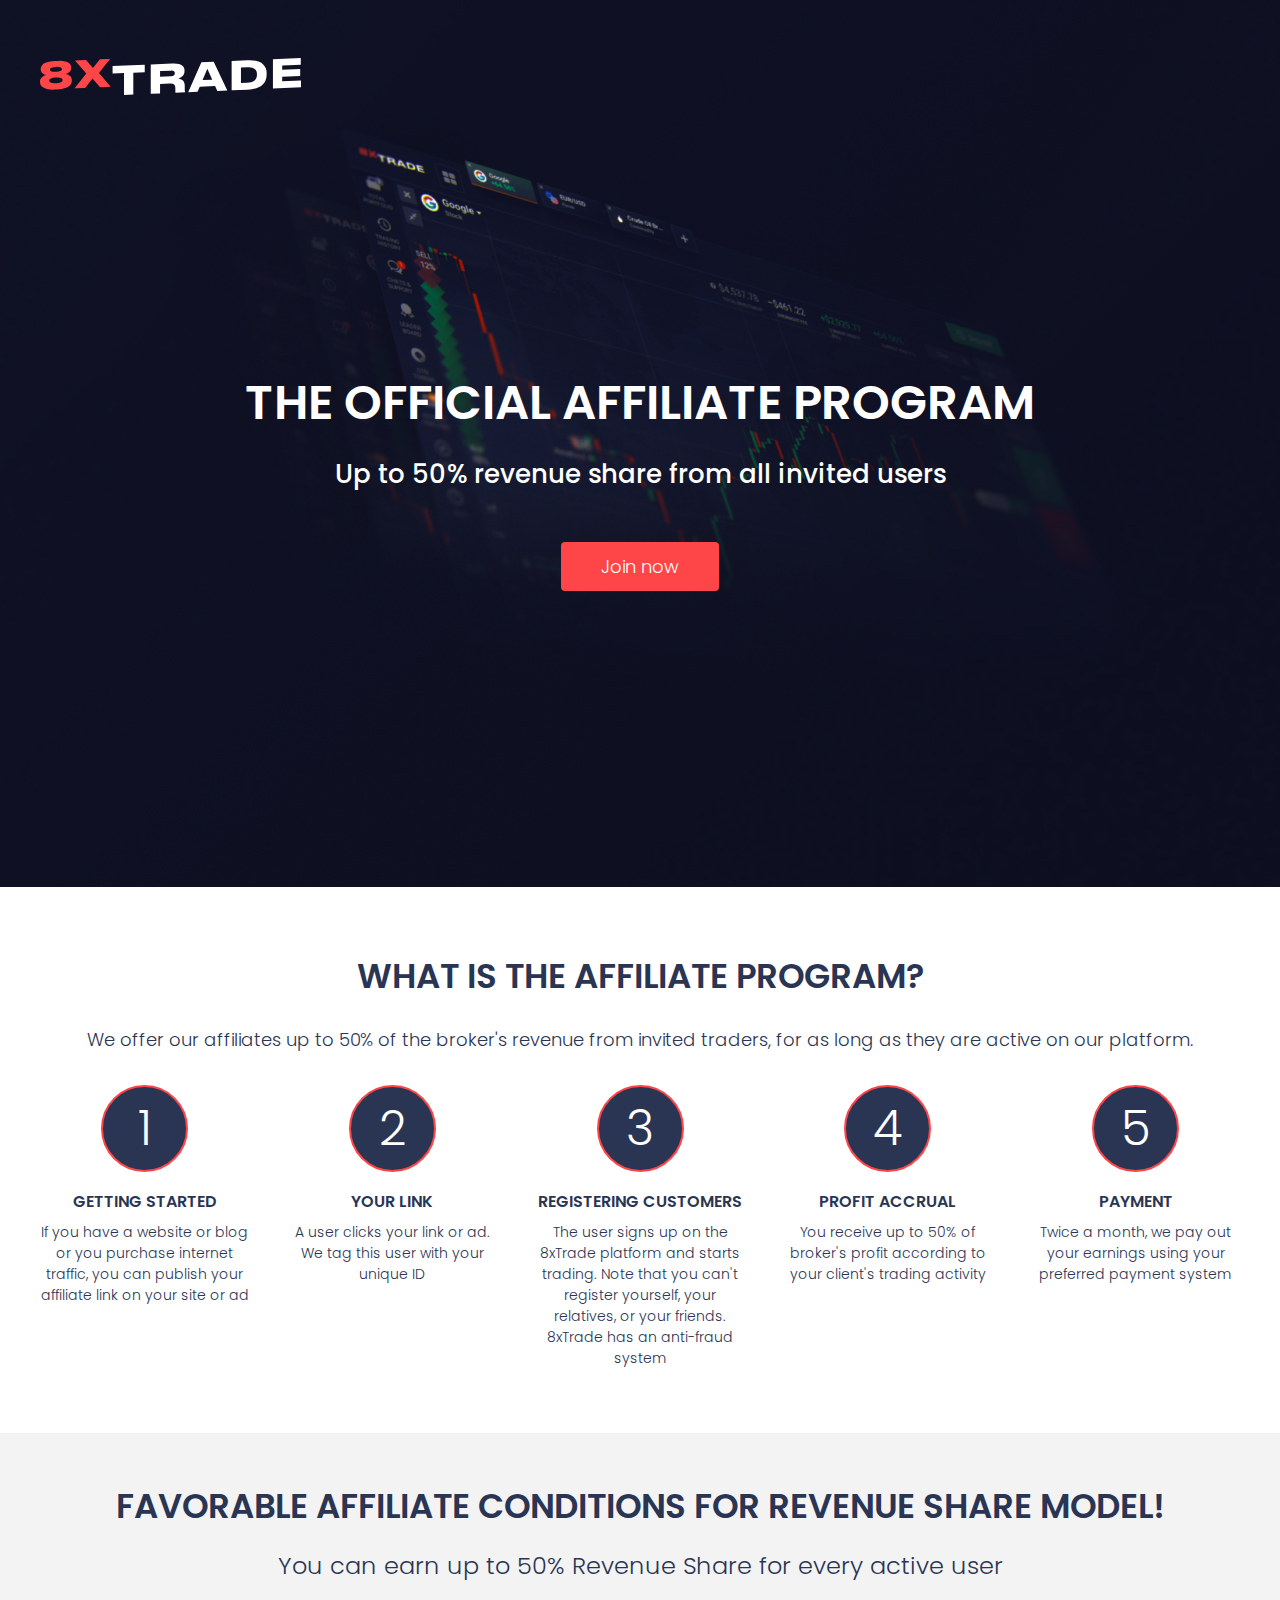
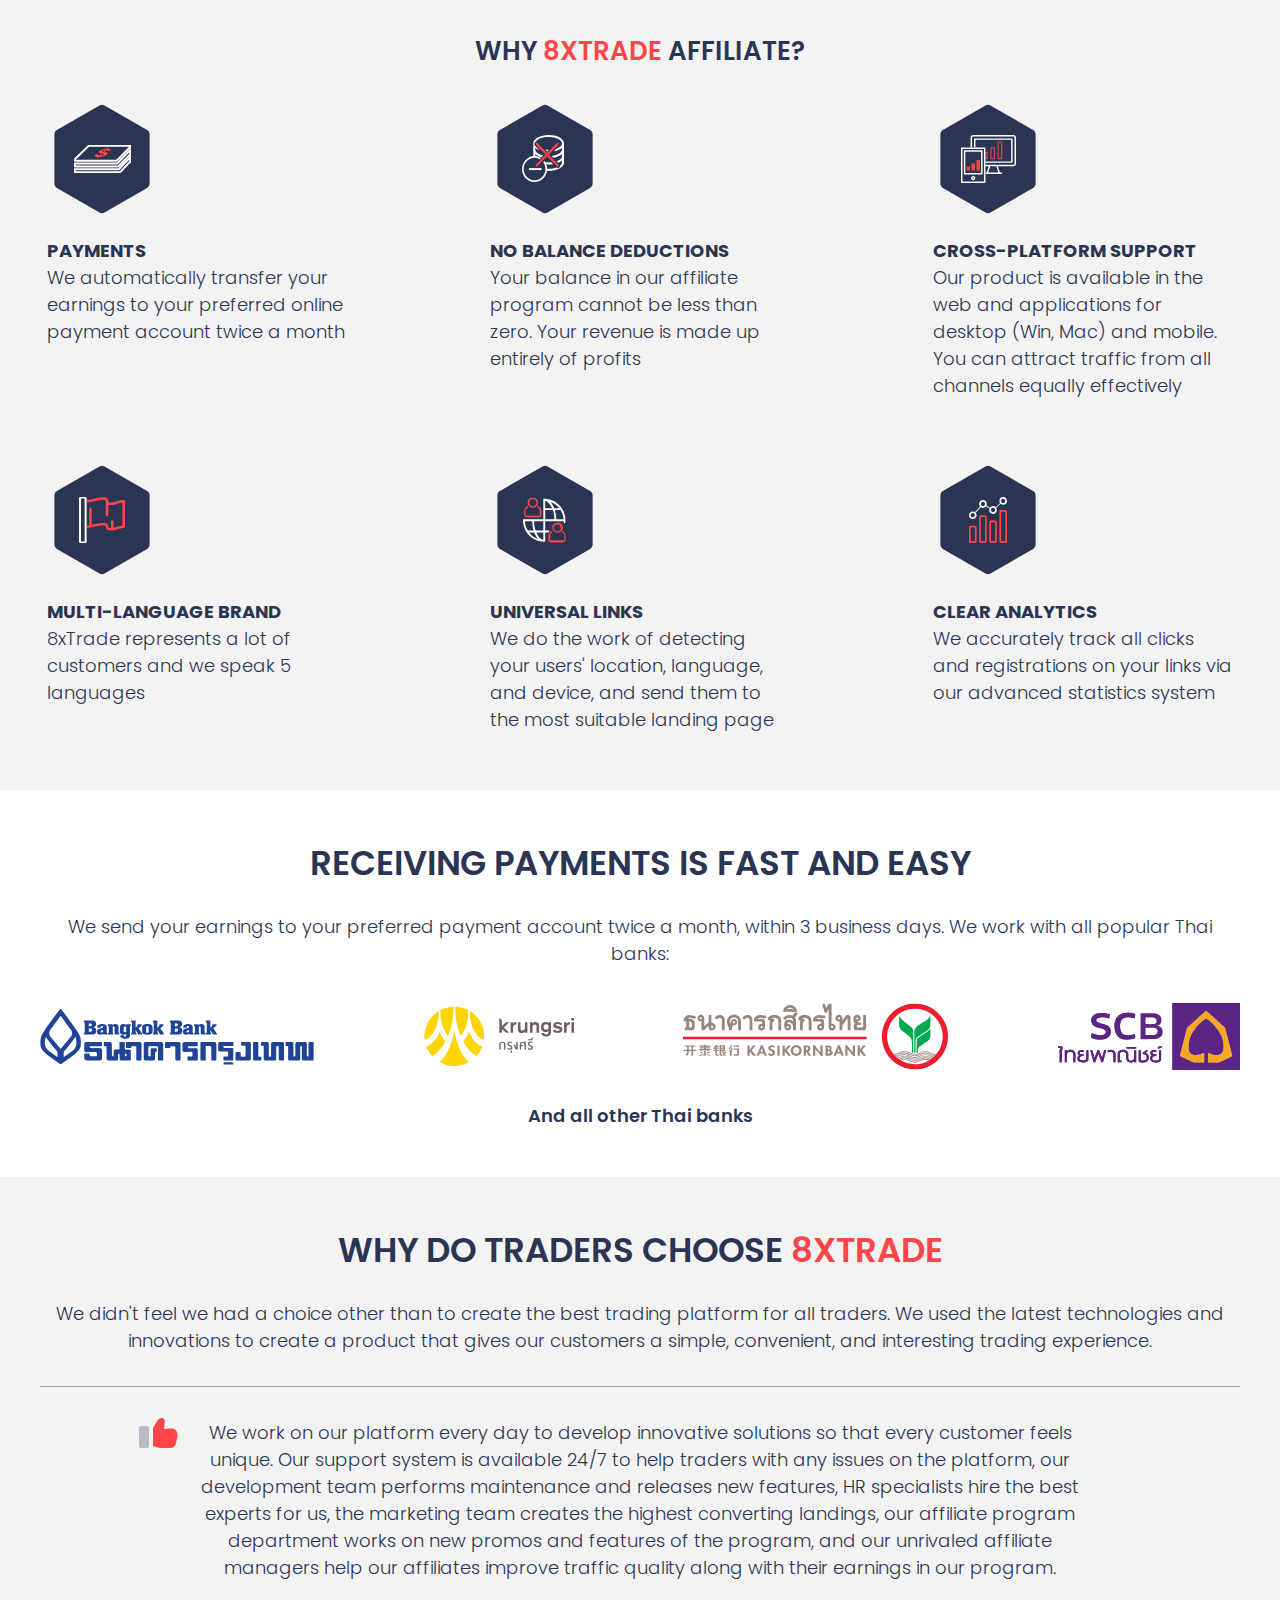
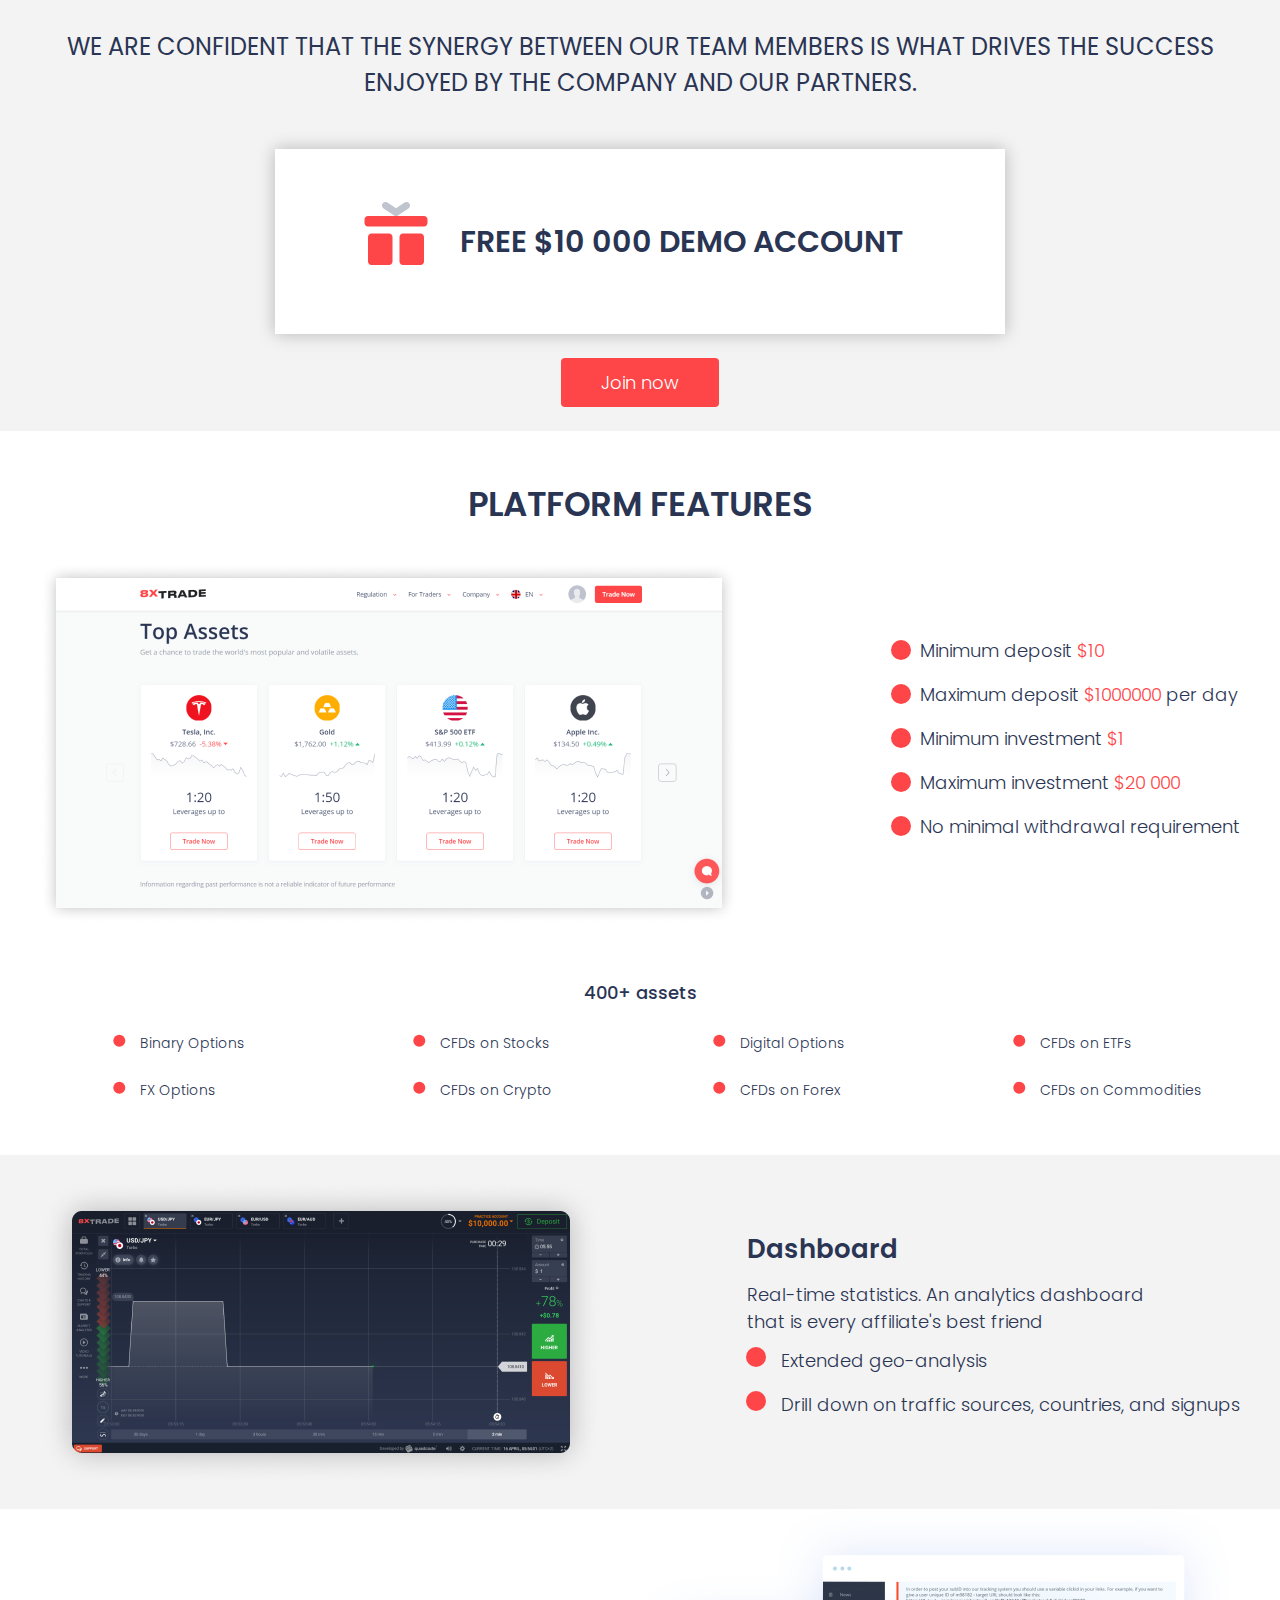
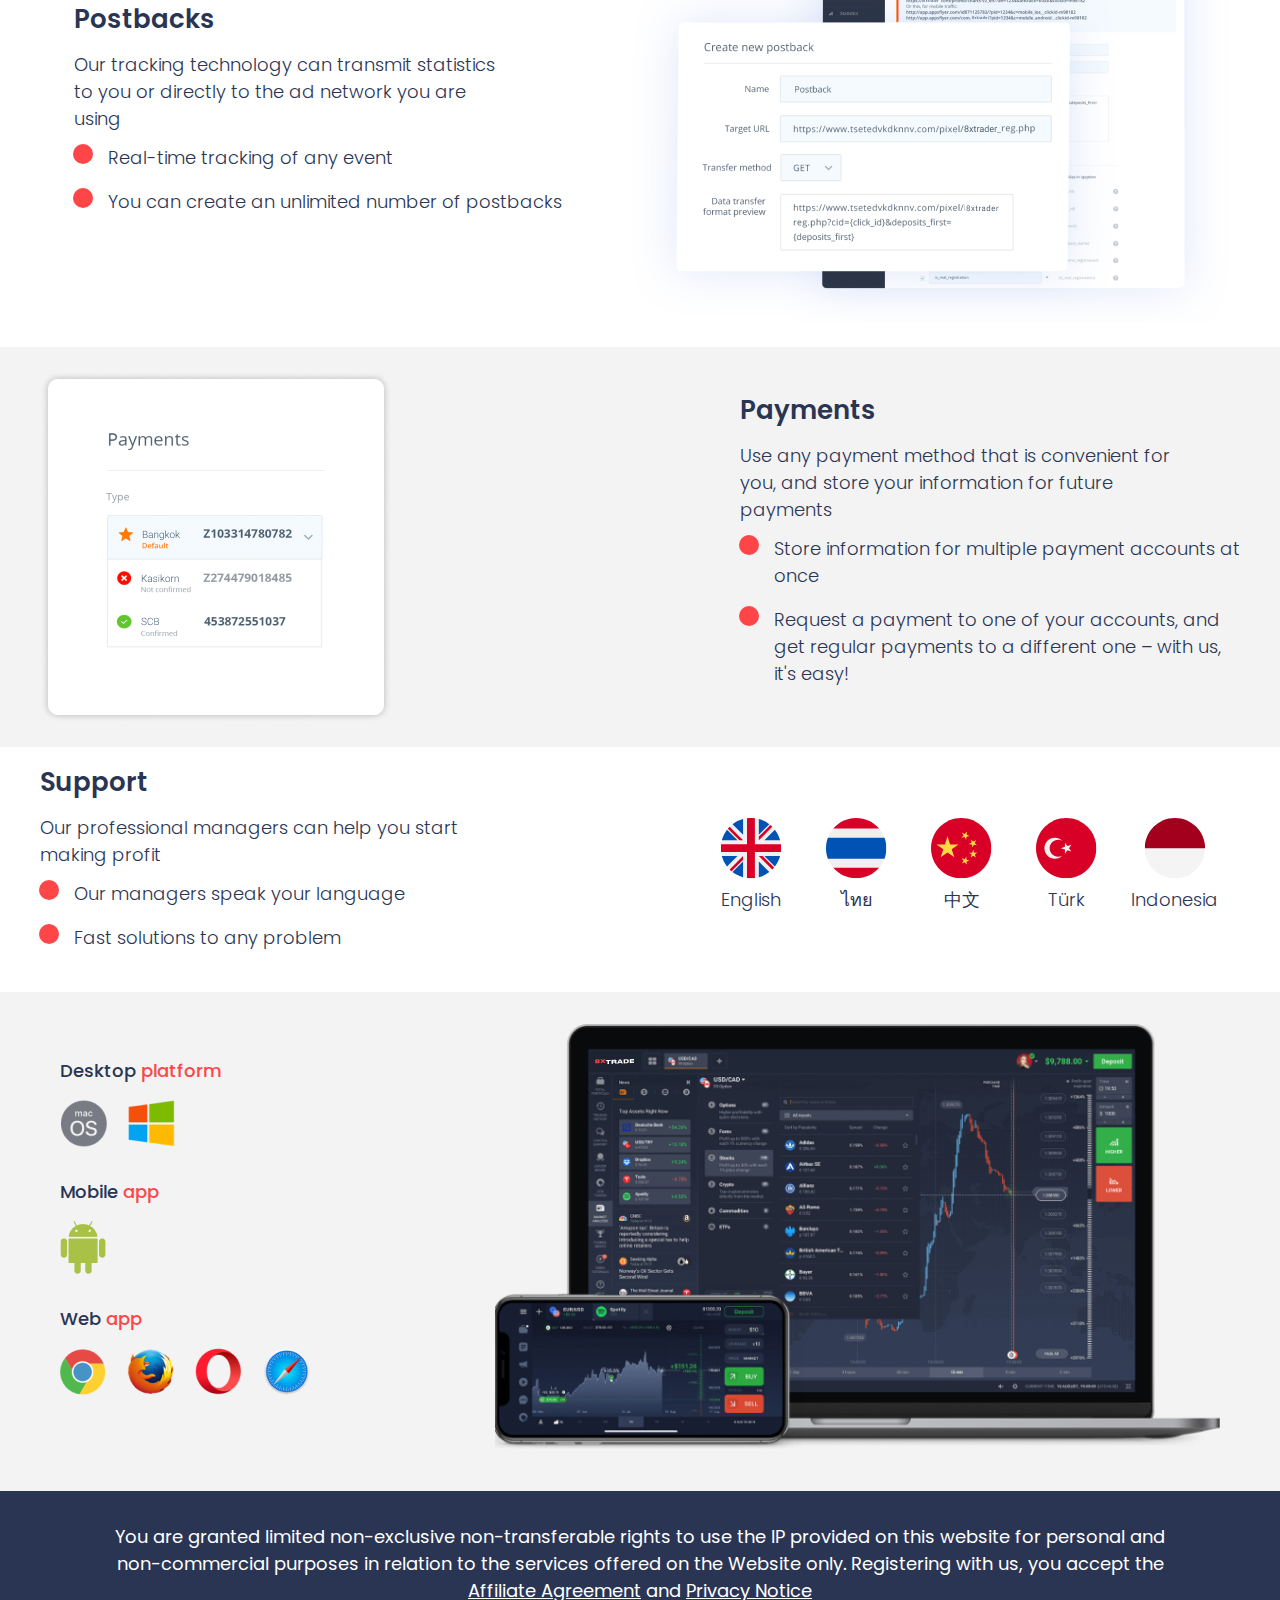
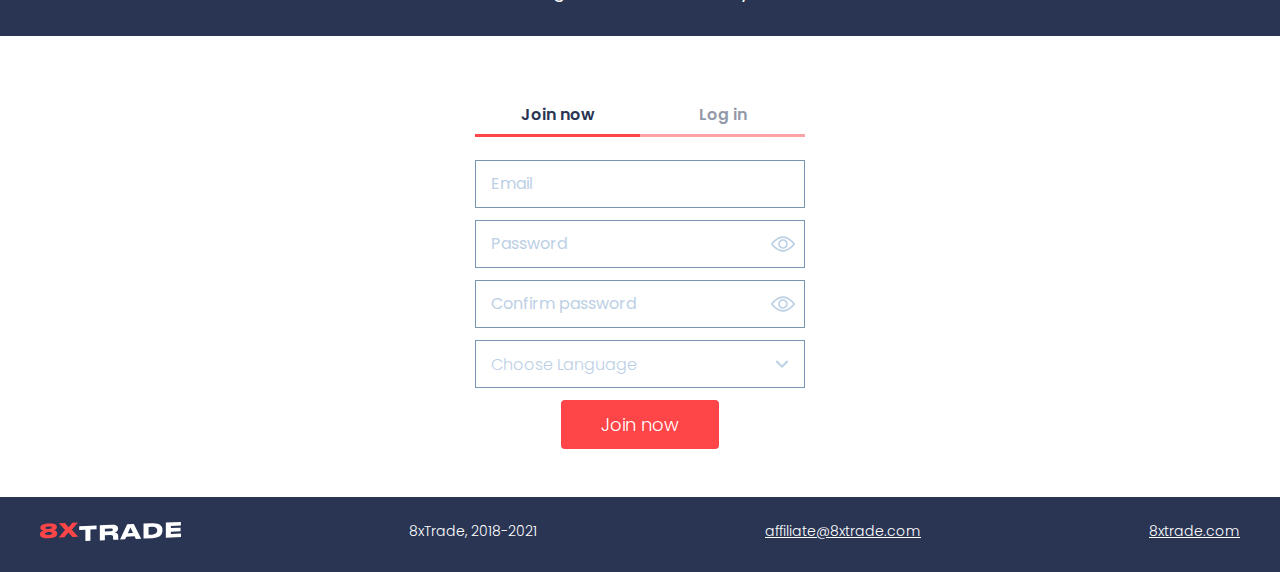
<file: index.html>
<!DOCTYPE html>
<html lang="en">
<head>
  <meta charset="UTF-8">
  <meta name="viewport" content="width=device-width, initial-scale=1.0">
  <meta http-equiv="X-UA-Compatible" content="ie=edge">
  <title>8xTrade affiliate program</title>
  <link rel="icon" href="/favicon.ico" type="image/x-icon">
  <link rel="preconnect" href="https://fonts.gstatic.com">
  <link href="https://fonts.googleapis.com/css2?family=Poppins:wght@400;500;600&display=swap" rel="stylesheet">
  <link rel="stylesheet" href="css/reset.css">
  <link rel="stylesheet" href="css/style.css">
  <link rel="stylesheet" href="css/media.css">
</head>
<body>

  <header class="header">
    <div class="container">
      <div class="header__top">
        <a href="" class="logo">
          <img src="images/logo.svg" alt="" class="logo__img">
        </a>
        <!--<a class="user-nav__link" href="">Sign In</a>-->
      </div>
      <div class="header__content">
        <h1 class="header__title">THE OFFICIAL AFFILIATE PROGRAM</h1>
        <p class="header__subtitle">
          Up to 50% revenue share from all invited users
        </p>
        <div class="button header__button">
          <a href="#form" class="join__button">Join now</a>
        </div>
      </div>
    </div>
  </header>

  <section class="what__is">
     
    <div class="container">
      <h2 class="what__is-title">WHAT IS THE AFFILIATE PROGRAM?</h2>
        <p class="what__is-sub">
          We offer our affiliates up to 50% of the broker's revenue from invited traders, for as long as they are active on our platform.
        </p>
      <div class="steps">
        <div class="step">
          <div class="circle">
            <p class="circle__number">1</p>
          </div>
            <h6 class="step__title">GETTING STARTED</h6>
            <p class="step__text">
              If you have a website or blog or you purchase internet traffic, you can publish your affiliate link on your site or ad
            </p>
        </div>
        <div class="step">
          <div class="circle">
            <p class="circle__number">2</p>
          </div>
            <h6 class="step__title">YOUR LINK</h6>
            <p class="step__text">
              A user clicks your link or ad. We tag this user with your unique ID
            </p>
        </div>
        <div class="step">
          <div class="circle">
            <p class="circle__number">3</p>
          </div>
            <h6 class="step__title">REGISTERING CUSTOMERS</h6>
            <p class="step__text">
              The user signs up on the 8xTrade platform and starts trading. Note that you can't register yourself, your relatives, or your friends. 8xTrade has an anti-fraud system
            </p>
        </div>
        <div class="step">
          <div class="circle">
            <p class="circle__number">4</p>
          </div>
            <h6 class="step__title">PROFIT ACCRUAL</h6>
            <p class="step__text">
              You receive up to 50% of broker's profit according to your client's trading activity
            </p>
        </div>
        <div class="step">
          <div class="circle">
            <p class="circle__number">5</p>
          </div>
            <h6 class="step__title">PAYMENT</h6>
            <p class="step__text">
              Twice a month, we pay out your earnings using your preferred payment system
            </p>
        </div>
      </div>
    </div>
  </section>

  <section class="about__revenue">
    <div class="container">
      <h2 class="about__title">FAVORABLE AFFILIATE CONDITIONS FOR REVENUE SHARE MODEL!</h2>
      <p class="about__text">
        You can earn up to 50% Revenue Share for every active user
      </p>
      <h4 class="about__subtitle">WHY <span class="colortext">8XTRADE</span> AFFILIATE?</h4>
      <div class="about__inner">
        <div class="item">
          <img src="images/item-1.svg" alt="" class="item__img">
          <h6 class="item__title">PAYMENTS</h6>
          <p class="item__text">
            We automatically transfer your earnings to your preferred online payment account twice a month
          </p>
        </div>
        <div class="item">
          <img src="images/item-2.svg" alt="" class="item__img">
          <h6 class="item__title">NO BALANCE DEDUCTIONS</h6>
          <p class="item__text">
            Your balance in our affiliate program cannot be less than zero. Your revenue is made up entirely of profits
          </p>
        </div>
        <div class="item">
          <img src="images/item-3.svg" alt="" class="item__img">
          <h6 class="item__title">CROSS-PLATFORM SUPPORT</h6>
          <p class="item__text">
            Our product is available in the web and applications for desktop (Win, Mac) and mobile. You can attract traffic from all channels equally effectively
          </p>
        </div>
        <div class="item">
          <img src="images/item-4.svg" alt="" class="item__img">
          <h6 class="item__title">MULTI-LANGUAGE BRAND</h6>
          <p class="item__text">
            8xTrade represents a lot of customers and we speak  5 languages
          </p>
        </div>
        <div class="item">
          <img src="images/item-5.svg" alt="" class="item__img">
          <h6 class="item__title">UNIVERSAL LINKS</h6>
          <p class="item__text">
            We do the work of detecting your users' location, language, and device, and send them to the most suitable landing page
          </p>
        </div>
        <div class="item">
          <img src="images/item-6.svg" alt="" class="item__img">
          <h6 class="item__title">CLEAR ANALYTICS</h6>
          <p class="item__text">
            We accurately track all clicks and registrations on your links via our advanced statistics system
          </p>
        </div>
      </div>
    </div>
  </section>

  <section class="banks">
    <div class="container">
      <h2 class="banks__title">RECEIVING PAYMENTS IS FAST AND EASY</h2>
      <p class="banks__text">We send your earnings to your preferred payment account twice a month, within 3 business days. We work with all popular Thai banks:</p>
      <div class="banks__inner">
        <img src="images/bangkok.svg" alt="" class="bank__img">
        <img src="images/cimb.svg" alt="" class="bank__img">
        <img src="images/kasikorn.svg" alt="" class="bank__img">
        <img src="images/scb.svg" alt="" class="bank__img">
      </div>
      <p class="bottom__text">And all other Thai banks</p>
    </div>
  </section>

  <section class="why__us">
    <div class="container">
      <h2 class="why_us-title">WHY DO TRADERS CHOOSE <span class="colortext">8XTRADE</span></h2>
      <p class="why__us-text">We didn't feel we had a choice other than to create the best trading platform for all traders. We used the latest technologies and innovations to create a product that gives our customers a simple, convenient, and interesting trading experience.
      </p>
      <div class="text__block">
        <p class="text__block-text">
          We work on our platform every day to develop innovative solutions so that every customer feels unique. Our support system is available 24/7 to help traders with any issues on the platform, our development team performs maintenance and releases new features, HR specialists hire the best experts for us, the marketing team creates the highest converting landings, our affiliate program department works on new promos and features of the program, and our unrivaled affiliate managers help our affiliates improve traffic quality along with their earnings in our program.
        </p>
      </div>
      <p class="why__us-bottomtext">
        WE ARE CONFIDENT THAT THE SYNERGY BETWEEN OUR TEAM MEMBERS IS WHAT DRIVES THE SUCCESS ENJOYED BY THE COMPANY AND OUR PARTNERS.
      </p>
      <div class="demo__block">
        <p class="demo__text">
          FREE $10 000 DEMO ACCOUNT
        </p>
      </div>
      <div class="button">
        <a href="#form" class="join__button">Join now</a>
      </div>
    </div>
  </section>

  <section class="platform__features">
    <h2 class="platform__features-title">PLATFORM FEATURES </h2>
    <div class="container">
      <div class="platform__content">
        <div class="platform__image">
          <img src="images/platform-img.png" alt="" class="platform__img">
        </div>
        <div class="platform__text">
          <ul class="platform-list">
            <li class="platform-item">Minimum deposit <span class="colortext">$10</span></li>
            <li class="platform-item">Maximum deposit <span class="colortext">$1000000</span> per day</li>
            <li class="platform-item">Minimum investment <span class="colortext">$1</span></li>
            <li class="platform-item">Maximum investment <span class="colortext">$20 000</span></li>
            <li class="platform-item">No minimal withdrawal requirement</li>
          </ul>
        </div>
      </div>
      <div class="assets">
        <p class="assets-title">400+ assets</p>
        <div class="assets-list">
          <ul class="list_items">
            <li class="list-item">Binary Options</li>
            <li class="list-item">CFDs on Stocks</li>
            <li class="list-item">Digital Options</li>
            <li class="list-item">CFDs on ETFs</li>
            <li class="list-item">FX Options</li>
            <li class="list-item">CFDs on Crypto</li>
            <li class="list-item">CFDs on Forex</li>
            <li class="list-item">CFDs on Commodities</li>
          </ul>
        </div>
      </div>
    </div>
  </section>

  <section class="dashboard">
    <div class="container">
      <div class="dashboard__inner">
        <img class="dashboard-img" src="images/dashboard.png" alt="">
        <div class="dashboard__content">
          <h4 class="dashboard__title">Dashboard</h4>
          <p class="dashboard__text">Real-time statistics. An analytics dashboard that is every affiliate's best friend
          </p>
          <ul class="dashboard__list">
            <li class="dashboard__item">Extended geo-analysis</li>
            <li class="dashboard__item">Drill down on traffic sources, countries, and signups</li>
          </ul>
        </div>
      </div>
    </div>
  </section> 

  <section class="postbacks">
    <div class="container">
      <div class="postbacks__inner">
        <div class="postbacks__content">
          <h4 class="postbacks__title">Postbacks</h4>
          <p class="postbacks__text">Our tracking technology can transmit statistics to you or directly to the ad network you are using
          </p>
          <ul class="postbacks__list">
           <li class="postbacks__item">Real-time tracking of any event</li>
           <li class="postbacks__item">You can create an unlimited number of postbacks</li>
          </ul>
        </div>
        <img class="postbacks-img" src="images/postbacks.png" alt="">
      </div>
    </div>
  </section>  

  <section class="payments">
    <div class="container">
      <div class="payments__inner">
        <img class="payments-img" src="images/payments.png" alt="">
        <div class="payments__content">
          <h4 class="payments__title">Payments</h4>
          <p class="payments__text">Use any payment method that is convenient for you, and store your information for future payments
          </p>
          <ul class="payments__list">
            <li class="payments__item">Store information for multiple payment accounts at once</li>
            <li class="payments__item">Request a payment to one of your accounts, and get regular payments to a different one – with us, it's easy!</li>
          </ul>
        </div>
      </div>
    </div>
  </section>

  <section class="support">
    <div class="container">
      <div class="support__inner">
        <div class="support__content">
          <h4 class="support__title">Support</h4>
          <p class="support__text">Our professional managers can help you start making profit
          </p>
          <ul class="support__list">
            <li class="support__item">Our managers speak your language</li>
            <li class="support__item">Fast solutions to any problem</li>
          </ul>
        </div>
        <div class="flags">
          <div class="flag">
            <img src="images/eng.svg" alt="" class="flag-img">
            <p class="flag-text">English</p>
          </div>
          <div class="flag">
            <img src="images/thai.svg" alt="" class="flag-img">
            <p class="flag-text">ไทย</p>
          </div>
          <div class="flag">
            <img src="images/china.svg" alt="" class="flag-img">
            <p class="flag-text">中文</p>
          </div>
          <div class="flag">
            <img src="images/turk.svg" alt="" class="flag-img">
            <p class="flag-text">Türk</p>
          </div>
          <div class="flag indonesia__flag">
            <img src="images/ind.svg" alt="" class="flag-img">
            <p class="flag-text">Indonesia</p>
          </div>
        </div>
      </div>
    </div>
  </section>

  <section class="platforms">
    <div class="container">
      <div class="platforms__inner">
        <div class="platforms__items">
          <div class="platform__item">
            <p class="platform__title">Desktop <span class="colortext">platform</span></p>
            <img src="images/mac.png" alt="" class="platforms__img">
            <img src="images/win.png" alt="" class="platforms__img">
          </div>
          <div class="platform__item">
            <p class="platform__title">Mobile <span class="colortext">app</span></p>
            <!--<img src="images/ios.png" alt="" class="platforms__img"> -->
            <img src="images/and.png" alt="" class="platforms__img">
          </div>
          <div class="platform__item">
            <p class="platform__title">Web <span class="colortext">app</span></p>
            <img src="images/chrome.png" alt="" class="platforms__img">
            <img src="images/moz.png" alt="" class="platforms__img">
            <img src="images/opera.png" alt="" class="platforms__img">
            <img src="images/safari.png" alt="" class="platforms__img">
          </div>
        </div>
        <img src="/../images/webmob-image.png" alt="" class="webmob__img">
      </div>
    </div>
  </section>

  <section class="docs">
    <div class="container">
      <p class="docs__text">You are granted limited non-exclusive non-transferable rights to use the IP provided on this website for personal and non-commercial purposes in relation to the services offered on the Website only. Registering with us, you accept the <a href="agreement.html" class="docs-links">Affiliate Agreement</a> and <a href="privacy.html" class="docs-links">Privacy Notice</a></p>
    </div>
  </section>

  <section id="form" class="form">
    <div class="container">
      <div class="form__tabs">
        <div id="join" class="tabs-btn active">Join now</div><div id="login" class="tabs-btn">Log in</div>

        <div id="join-content" class="form__content">
          <form action="#" class="footer__form">
            <input class="footer__form-input" type="email" placeholder="Email">
            <div class="password-input">
              <input class="footer__form-input" type="password" placeholder="Password">
              <span class="toggle-password"></span>
            </div>
            <div class="password-input">
              <input class="footer__form-input" type="password" placeholder="Confirm password">
              <span class="toggle-password"></span>
            </div>
            <div class="dropdown">
              <div class="select">
                <span>Choose Language</span>
                <img src="images/arrow.svg" alt="">
              </div>
              <input type="hidden" name="gender">
              <ul class="dropdown-menu">
                <li id="English"><img src="images/eng.svg" alt=""> English</li>
                <li id="ไทย"><img src="images/thai.svg" alt=""> ไทย</li>
                <li id="中文"><img src="images/china.svg" alt=""> 中文</li>
                <li id="Indonesia"><img src="images/turk.svg" alt=""> Indonesia</li>
                <li id="Türk"><img src="images/ind.svg" alt=""> Türk</li>
              </ul>
            </div>
            <div class="form__button">
              <a href="mailto:affiliate@8xtrade.com" class="form-button">Join now</a>
            </div>
          </form>
        </div>
        <div id="login-content" class="form__content">
          <form action="#" class="footer__form">
            <input class="footer__form-input" type="email" placeholder="Email">
            <div class="password-input">
              <input class="footer__form-input" type="password" placeholder="Password">
              <span class="toggle-password"></span>
            </div>
            
            <div class="form__button">
              <a href="mailto:affiliate@8xtrade.com" class="form-button">Log in</a>
            </div>

            <a href="#" class="form__forgot open-modal" data-modal="#modal1">Forgot password?</a>
          </form>
        </div>

      </div>        
    </div>
  </section>

  <footer class="footer">
    <div class="container">
      <div class="footer__inner">
        <a href="#" class="logo__footer-img">
          <img src="images/footer-logo.svg" alt="" class="logo__img-footer">
        </a>
        <p class="footer-text">8xTrade, 2018-2021</p>
        <a href="mailto:affiliate@8xtrade.com" class="footer-link">affiliate@8xtrade.com</a>
        <a href="8xtrade.com"  target="_blank" class="footer-link">8xtrade.com</a>
      </div>
    </div>
  </footer>

  <div class='modal' id='modal1'>
    <a class='close-modal' data-modal="#modal1" href="#">x</a>
    <div class='content'>
      <form action="#" class="footer__form">
        <input class="footer__form-input" type="email" placeholder="Email">
        <div class="form__button">
          <a href="mailto:affiliate@8xtrade.com" class="form-button">Restore password</a>
      </form>
    </div>  
  </div>

  <script src="https://ajax.googleapis.com/ajax/libs/jquery/3.4.1/jquery.min.js"></script>
  <script src="js/main.js"></script>
</body>
</html>
</file>
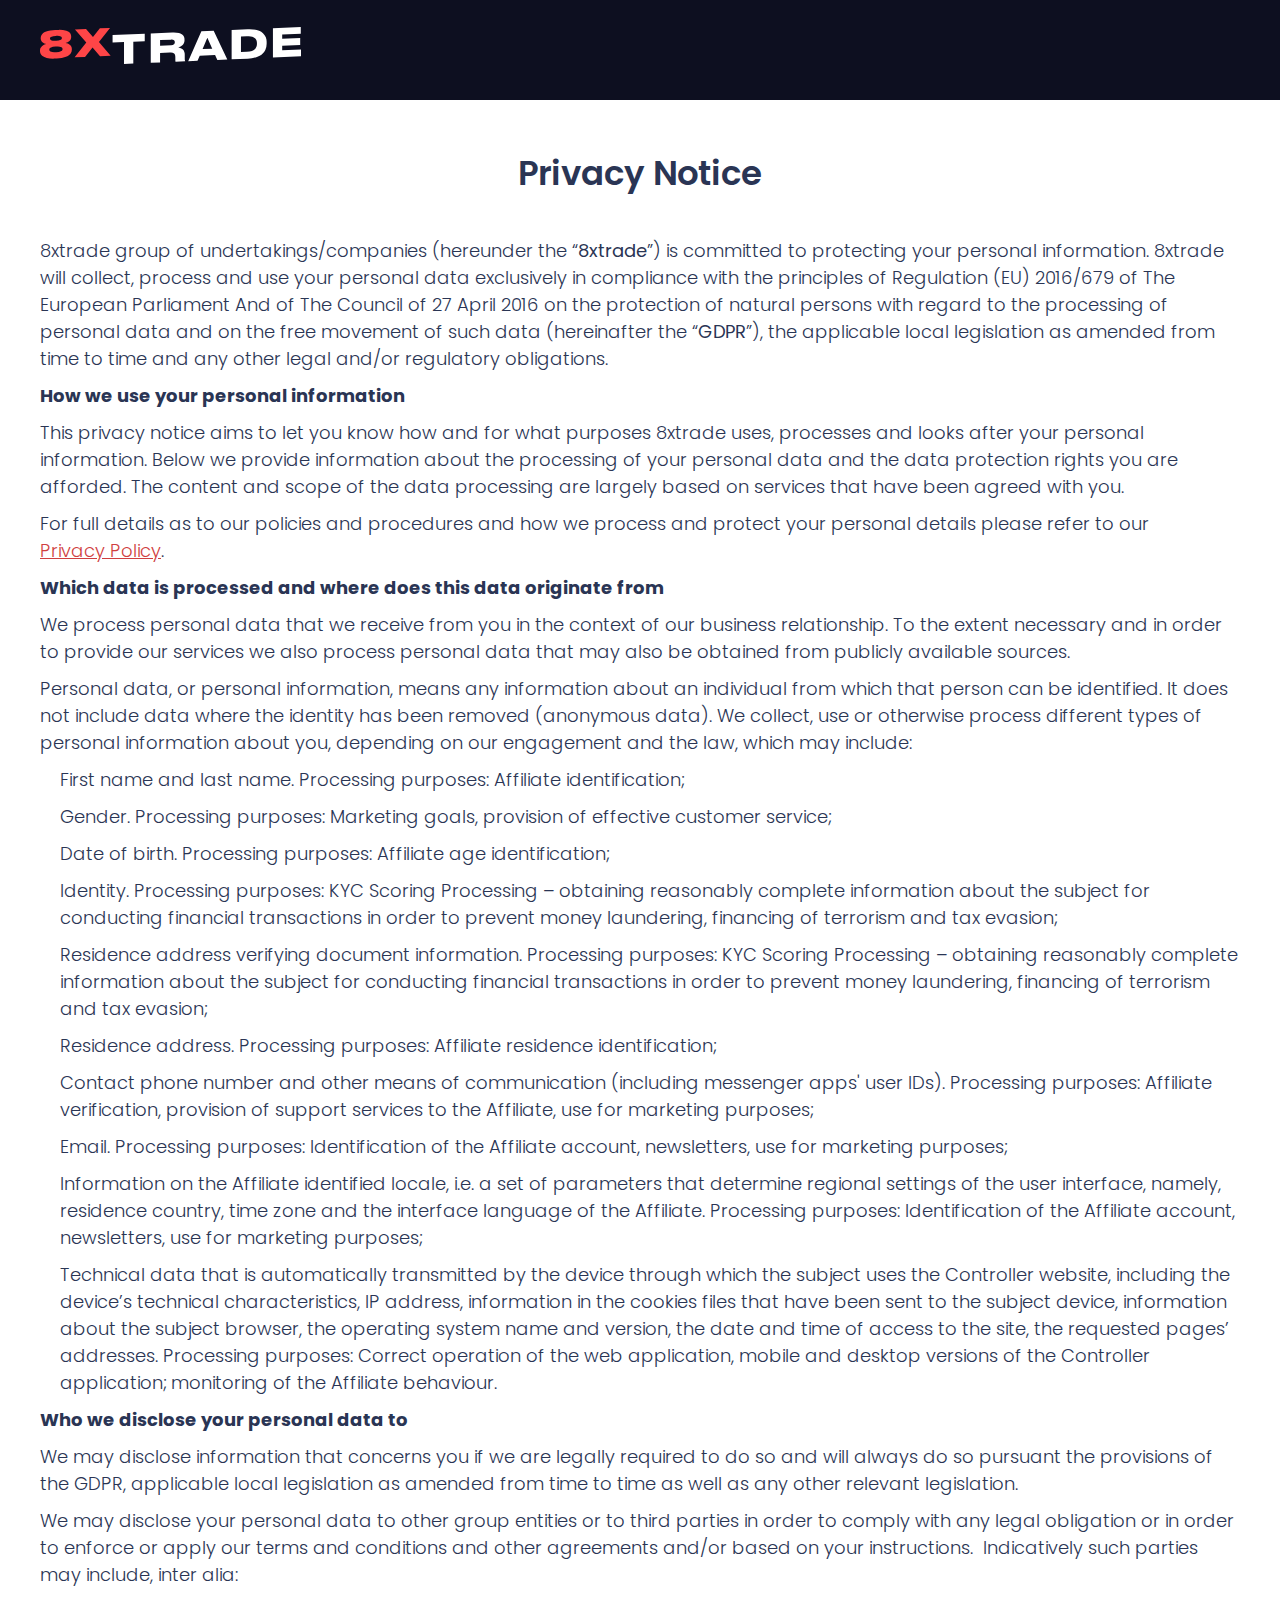
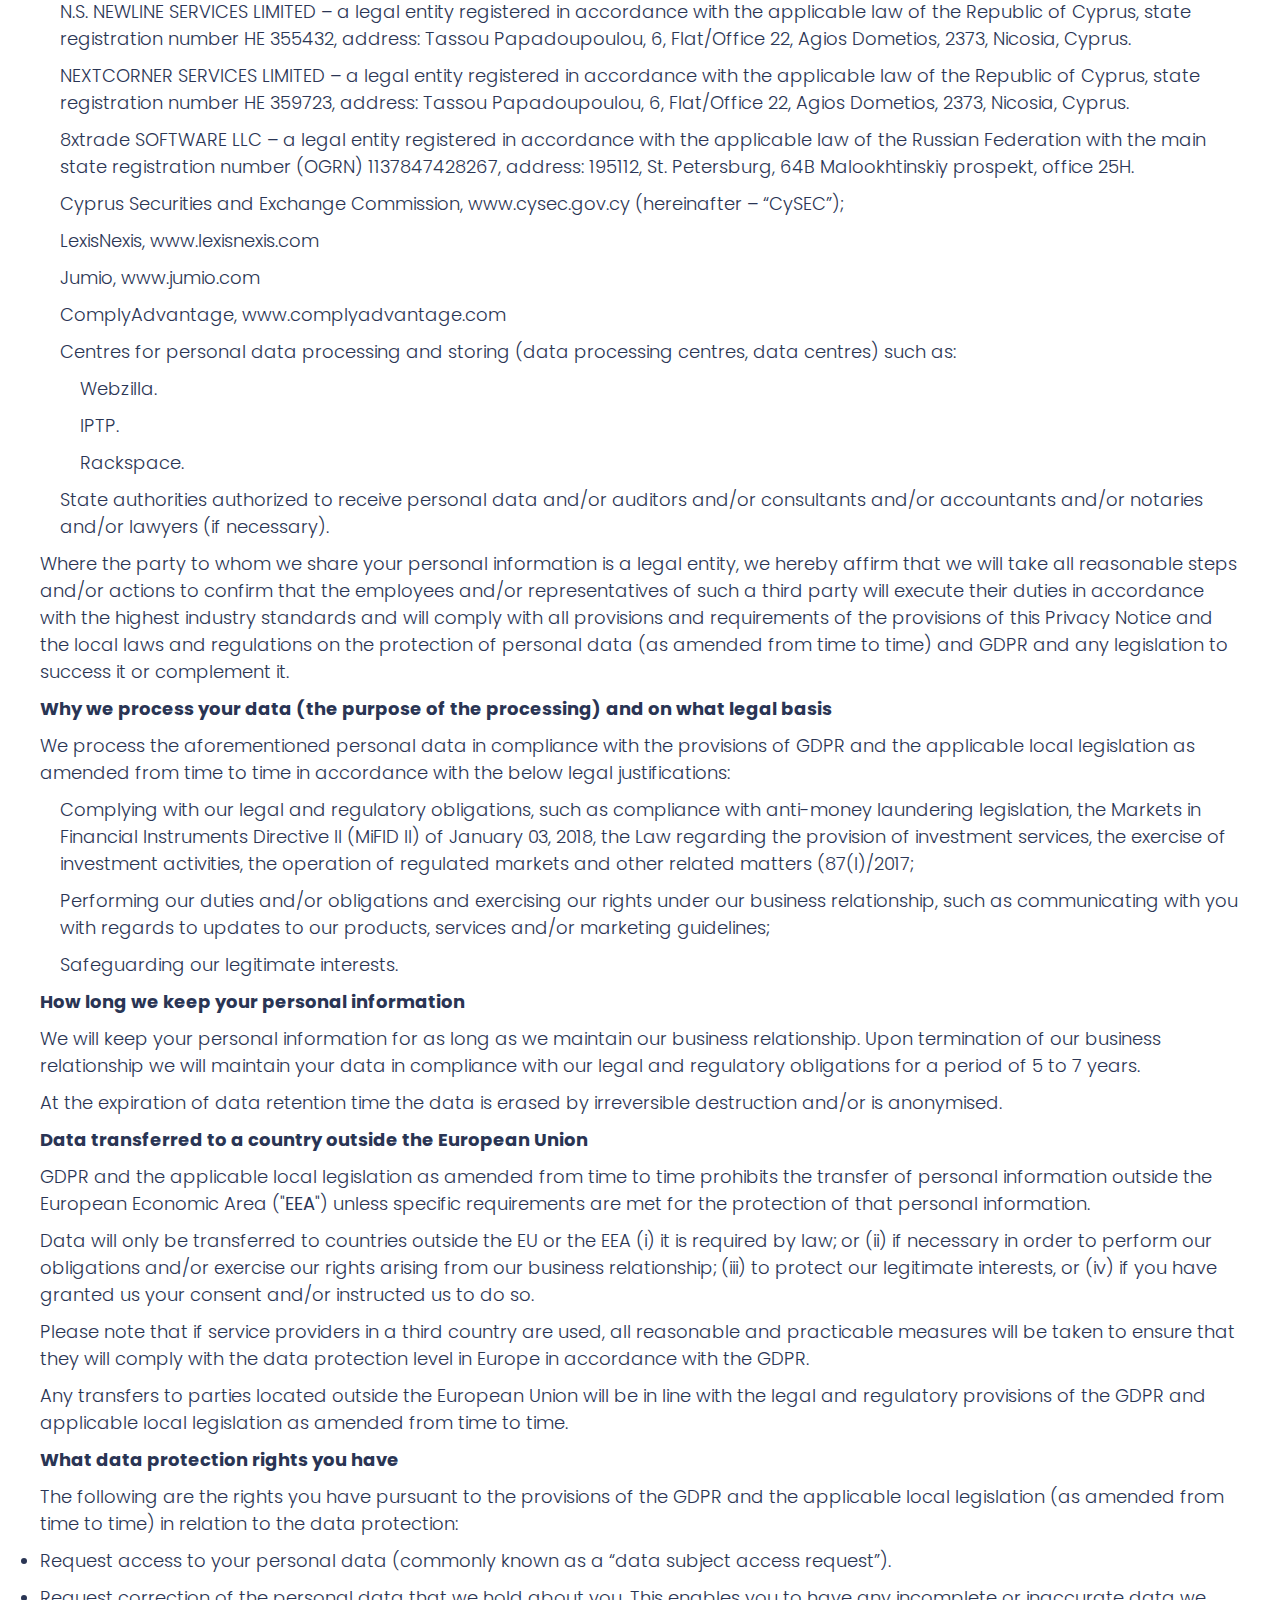
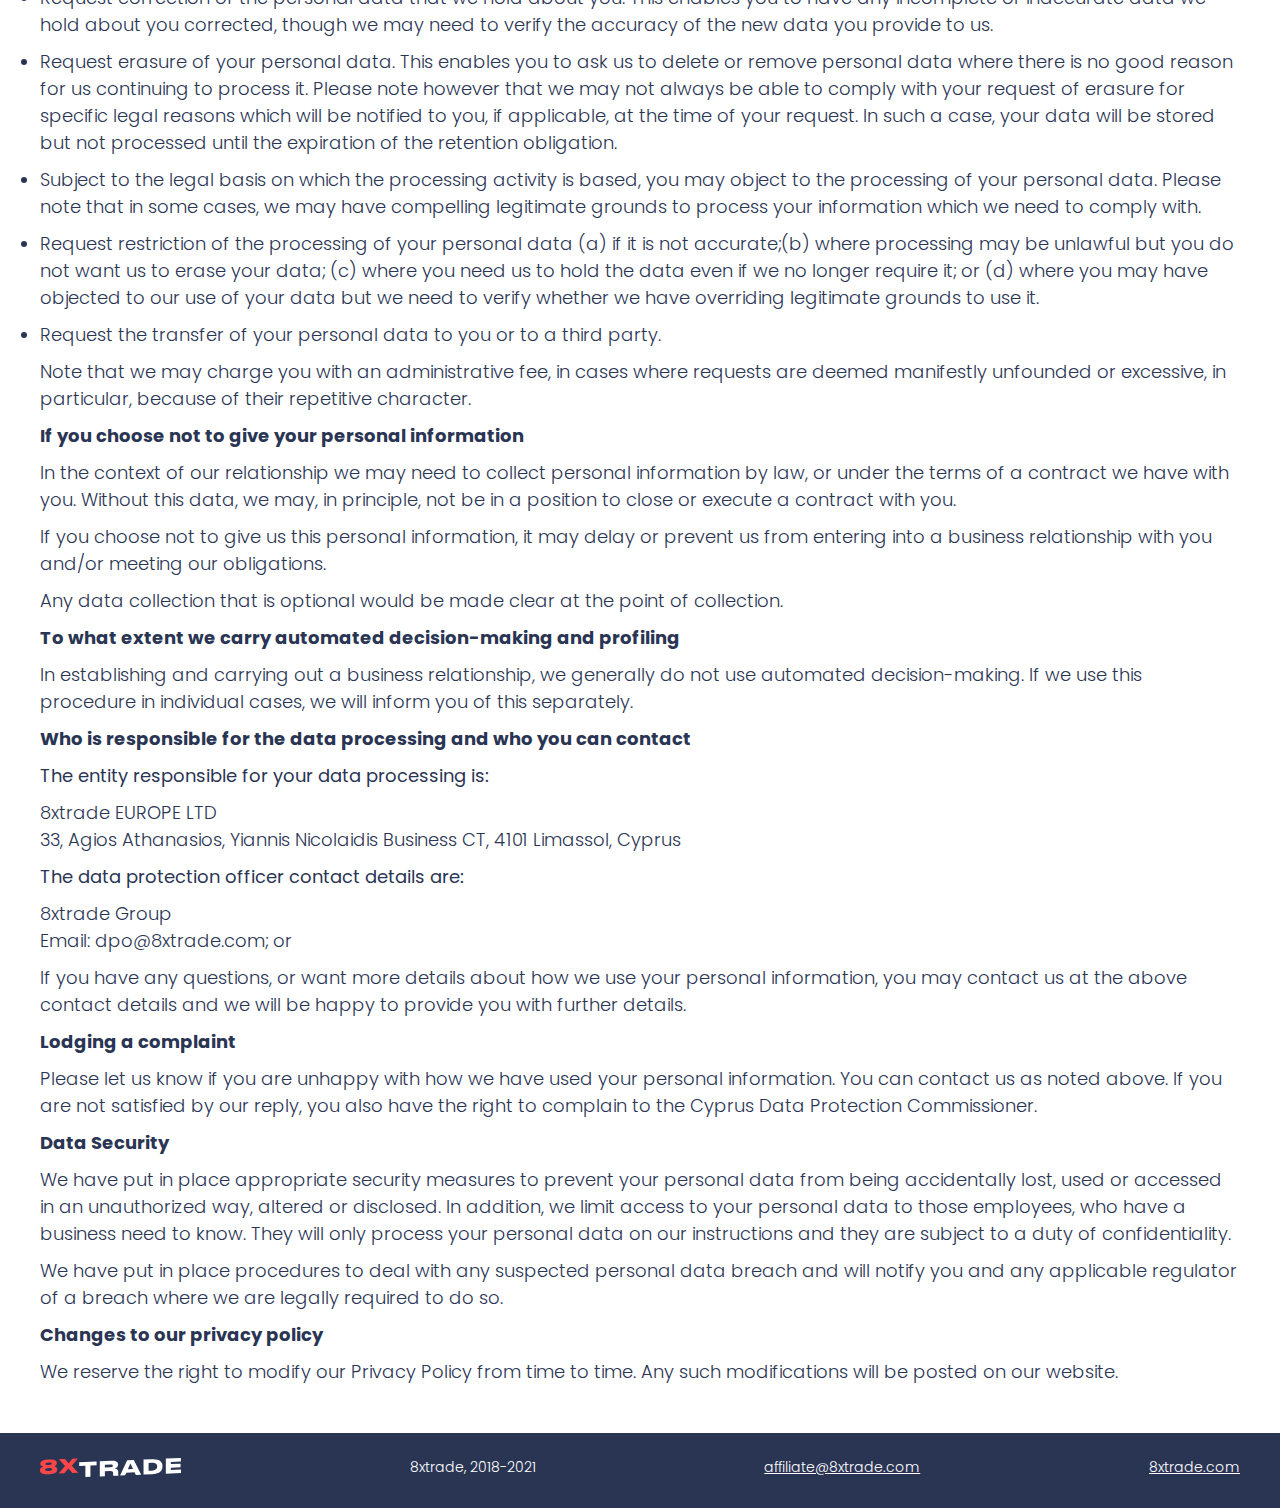
<file: privacy.html>
<!DOCTYPE html>
<html lang="en">
<head>
  <meta charset="UTF-8">
  <meta name="viewport" content="width=device-width, initial-scale=1.0">
  <meta http-equiv="X-UA-Compatible" content="ie=edge">
  <title>Privacy Notice</title>
  <link rel="preconnect" href="https://fonts.gstatic.com">
  <link href="https://fonts.googleapis.com/css2?family=Poppins:wght@400;500;600&display=swap" rel="stylesheet">
  <link rel="stylesheet" href="css/reset.css">
  <link rel="stylesheet" href="css/style.css">
  <link rel="stylesheet" href="css/media.css">
</head>
<body>

    <header class="header__inside">
        <div class="container">
          <div class="header__top-inside">
            <a href="/" class="logo">
              <img src="./images/logo.svg" alt="" class="logo__img">
            </a>
          </div>
        </div>
      </header>

    <setion class="privacy">
        <h2 class="privacy__title">Privacy Notice</h2>
        <div class="container">
            <div class="privacy__wrapper">
                <div class="privacey__text">
                    <p>8xtrade group of undertakings/companies (hereunder the “<strong>8xtrade</strong>”) is committed to protecting your personal information. 8xtrade will collect, process and use your personal data exclusively in compliance with the principles of Regulation (EU) 2016/679 of The European Parliament And of The Council of 27 April 2016 on the protection of natural persons with regard to the processing of personal data and on the free movement of such data (hereinafter the “<strong>GDPR</strong>”), the applicable local legislation as amended from time to time and any other legal and/or regulatory obligations.</p>
                    <h3>How we use your personal information</h3>
                    <p>This privacy notice aims to let you know how and for what purposes 8xtrade uses, processes and looks after your personal information. Below we provide information about the processing of your personal data and the data protection rights you are afforded. The content and scope of the data processing are largely based on services that have been agreed with you.&nbsp;</p>
                    <p>For full details as to our policies and procedures and how we process and protect your personal details please refer to our <a href="https://eu.8xtrade.com/en/terms-and-conditions/privacy-policy-new" target="_blank">Privacy Policy</a>.&nbsp;</p>
                    <h3>Which data is processed and where does this data originate from</h3>
                    <p>We process personal data that we receive from you in the context of our business relationship. To the extent necessary and in order to provide our services we also process personal data that may also be obtained from publicly available sources.</p>
                    <p>Personal data, or personal information, means any information about an individual from which that person can be identified. It does not include data where the identity has been removed (anonymous data). We collect, use or otherwise process different types of personal information about you, depending on our engagement and the law, which may include:</p>
                    <ol>
                      <li>First name and last name. Processing purposes: Affiliate identification;</li>
                      <li>Gender. Processing purposes: Marketing goals, provision of effective customer service;</li>
                      <li>Date of birth. Processing purposes: Affiliate age identification;</li>
                      <li>Identity. Processing purposes: KYC Scoring Processing – obtaining reasonably complete information about the subject for conducting financial transactions in order to prevent money laundering, financing of terrorism and tax evasion;</li>
                      <li>Residence address verifying document information. Processing purposes: KYC Scoring Processing – obtaining reasonably complete information about the subject for conducting financial transactions in order to prevent money laundering, financing of terrorism and tax evasion;</li>
                      <li>Residence address. Processing purposes: Affiliate residence identification;</li>
                      <li>Contact phone number and other means of communication (including messenger apps' user IDs). Processing purposes: Affiliate verification, provision of support services to the Affiliate, use for marketing purposes;</li>
                      <li>Email. Processing purposes: Identification of the Affiliate account, newsletters, use for marketing purposes;</li>
                      <li>Information on the Affiliate identified locale, i.e. a set of parameters that determine regional settings of the user interface, namely, residence country, time zone and the interface language of the Affiliate. Processing purposes: Identification of the Affiliate account, newsletters, use for marketing purposes;</li>
                      <li>Technical data that is automatically transmitted by the device through which the subject uses the Controller website, including the device’s technical characteristics, IP address, information in the cookies files that have been sent to the subject device, information about the subject browser, the operating system name and version, the date and time of access to the site, the requested pages’ addresses. Processing purposes: Correct operation of the web application, mobile and desktop versions of the Controller application; monitoring of the Affiliate behaviour.</li>
                    </ol>
                    <h3>Who we disclose your personal data to</h3>
                    <p>We may disclose information that concerns you if we are legally required to do so and will always do so pursuant the provisions of the GDPR, applicable local legislation as amended from time to time as well as any other relevant legislation.&nbsp;</p>
                    <p>We may disclose your personal data to other group entities or to third parties in order to comply with any legal obligation or in order to enforce or apply our terms and conditions and other agreements and/or based on your instructions. &nbsp;Indicatively such parties may include, inter alia:</p>
                    <ol>
                      <li>N.S. NEWLINE SERVICES LIMITED – a legal entity registered in accordance with the applicable law of the Republic of Cyprus, state registration number HE 355432, address: Tassou Papadoupoulou, 6, Flat/Office 22, Agios Dometios, 2373, Nicosia, Cyprus.</li>
                      <li>NEXTCORNER SERVICES LIMITED – a legal entity registered in accordance with the applicable law of the Republic of Cyprus, state registration number HE 359723, address: Tassou Papadoupoulou, 6, Flat/Office 22, Agios Dometios, 2373, Nicosia, Cyprus.</li>
                      <li>8xtrade SOFTWARE LLC – a legal entity registered in accordance with the applicable law of the Russian Federation with the main state registration number (OGRN) 1137847428267, address: 195112, St. Petersburg, 64B Malookhtinskiy prospekt, office 25H.</li>
                      <li>Cyprus Securities and Exchange Commission, www.cysec.gov.cy (hereinafter – “CySEC”);</li>
                      <li>LexisNexis, www.lexisnexis.com</li>
                      <li>Jumio, www.jumio.com</li>
                      <li>ComplyAdvantage, www.complyadvantage.com</li>
                      <li>Centres for personal data processing and storing (data processing centres, data centres) such as:
                        <ol>
                          <li>Webzilla.</li>
                          <li>IPTP.</li>
                          <li>Rackspace.</li>
                        </ol>
                      </li>
                      <li>State authorities authorized to receive personal data and/or auditors and/or consultants and/or accountants and/or notaries and/or lawyers (if necessary).</li>
                    </ol>
                    <p>Where the party to whom we share your personal information is a legal entity, we hereby affirm that we will take all reasonable steps and/or actions to confirm that the employees and/or representatives of such a third party will execute their duties in accordance with the highest industry standards and will comply with all provisions and requirements of the provisions of this Privacy Notice and the local laws and regulations on the protection of personal data (as amended from time to time) and GDPR and any legislation to success it or complement it.&nbsp;</p>
                    <h3>Why we process your data (the purpose of the processing) and on what legal basis</h3>
                    <p>We process the aforementioned personal data in compliance with the provisions of GDPR and the applicable local legislation as amended from time to time in accordance with the below legal justifications:</p>
                    <ol>
                      <li>Complying with our legal and regulatory obligations, such as compliance with anti-money laundering legislation, the Markets in Financial Instruments Directive II (MiFID II) of January 03, 2018, the Law regarding the provision of investment services, the exercise of investment activities, the operation of regulated markets and other related matters (87(I)/2017;&nbsp;</li>
                      <li>Performing our duties and/or obligations and exercising our rights under our business relationship, such as communicating with you with regards to updates to our products, services and/or marketing guidelines;</li>
                      <li>Safeguarding our legitimate interests.&nbsp;</li>
                    </ol>
                    <h3>How long we keep your personal information</h3>
                    <p>We will keep your personal information for as long as we maintain our business relationship. Upon termination of our business relationship we will maintain your data in compliance with our legal and regulatory obligations for a period of 5 to 7 years.</p>
                    <p>At the expiration of data retention time the data is erased by irreversible destruction and/or is anonymised.</p>
                    <h3>Data transferred to a country outside the European Union</h3>
                    <p>GDPR and the applicable local legislation as amended from time to time prohibits the transfer of personal information outside the European Economic Area ("<strong>EEA</strong>") unless specific requirements are met for the protection of that personal information. &nbsp;</p>
                    <p>Data will only be transferred to countries outside the EU or the EEA (i) it is required by law; or (ii) if necessary in order to perform our obligations and/or exercise our rights arising from our business relationship; (iii) to protect our legitimate interests, or (iv) if you have granted us your consent and/or instructed us to do so.&nbsp;</p>
                    <p>Please note that if service providers in a third country are used, all reasonable and practicable measures will be taken to ensure that they will comply with the data protection level in Europe in accordance with the GDPR.&nbsp;</p>
                    <p>Any transfers to parties located outside the European Union will be in line with the legal and regulatory provisions of the GDPR and applicable local legislation as amended from time to time.</p>
                    <h3>What data protection rights you have</h3>
                    <p>The following are the rights you have pursuant to the provisions of the GDPR and the applicable local legislation (as amended from time to time) in relation to the data protection:</p>
                    <ul>
                      <li>Request access to your personal data (commonly known as a “data subject access request”).</li>
                      <li>Request correction of the personal data that we hold about you. This enables you to have any incomplete or inaccurate data we hold about you corrected, though we may need to verify the accuracy of the new data you provide to us.</li>
                      <li>Request erasure of your personal data. This enables you to ask us to delete or remove personal data where there is no good reason for us continuing to process it. Please note however that we may not always be able to comply with your request of erasure for specific legal reasons which will be notified to you, if applicable, at the time of your request. In such a case, your data will be stored but not processed until the expiration of the retention obligation.</li>
                      <li>Subject to the legal basis on which the processing activity is based, you may object to the processing of your personal data. Please note that in some cases, we may have compelling legitimate grounds to process your information which we need to comply with.</li>
                      <li>Request restriction of the processing of your personal data (a) if it is not accurate;(b) where processing may be unlawful but you do not want us to erase your data; (c) where you need us to hold the data even if we no longer require it; or (d) where you may have objected to our use of your data but we need to verify whether we have overriding legitimate grounds to use it.</li>
                      <li>Request the transfer of your personal data to you or to a third party.&nbsp;</li>
                    </ul>
                    <p>Note that we may charge you with an administrative fee, in cases where requests are deemed manifestly unfounded or excessive, in particular, because of their repetitive character.</p>
                    <h3>If you choose not to give your personal information</h3>
                    <p>In the context of our relationship we may need to collect personal information by law, or under the terms of a contract we have with you. Without this data, we may, in principle, not be in a position to close or execute a contract with you.</p>
                    <p>If you choose not to give us this personal information, it may delay or prevent us from entering into a business relationship with you and/or meeting our obligations.&nbsp;</p>
                    <p>Any data collection that is optional would be made clear at the point of collection.</p>
                    <h3>To what extent we carry automated decision-making and profiling</h3>
                    <p>In establishing and carrying out a business relationship, we generally do not use automated decision-making. If we use this procedure in individual cases, we will inform you of this separately.&nbsp;</p>
                    <h3>Who is responsible for the data processing and who you can contact</h3>
                    <p><strong>The entity responsible for your data processing is:</strong></p>
                    <p>8xtrade EUROPE LTD<br>
                    33, Agios Athanasios, Yiannis Nicolaidis Business CT, 4101 Limassol, Cyprus</p>
                    <p><strong>The data protection officer contact details are:</strong></p>
                    <p>8xtrade Group<br>
                    Email: dpo@8xtrade.com; or</p>
                    <p>If you have any questions, or want more details about how we use your personal information, you may contact us at the above contact details and we will be happy to provide you with further details.&nbsp;</p>
                    <h3>Lodging a complaint</h3>
                    <p>Please let us know if you are unhappy with how we have used your personal information. You can contact us as noted above. If you are not satisfied by our reply, you also have the right to complain to the Cyprus Data Protection Commissioner.</p>
                    <h3>Data Security &nbsp;</h3>
                    <p>We have put in place appropriate security measures to prevent your personal data from being accidentally lost, used or accessed in an unauthorized way, altered or disclosed. In addition, we limit access to your personal data to those employees, who have a business need to know. They will only process your personal data on our instructions and they are subject to a duty of confidentiality.</p>
                    <p>We have put in place procedures to deal with any suspected personal data breach and will notify you and any applicable regulator of a breach where we are legally required to do so.</p>
                    <h3>Changes to our privacy policy</h3>
                    <p>We reserve the right to modify our Privacy Policy from time to time. Any such modifications will be posted on our website.</p>
                </div>
            </div>
        </div>    
    </setion>   

    <footer class="footer">
        <div class="container">
          <div class="footer__inner">
            <a href="index.html" class="logo__footer-img">
              <img src="./images/footer-logo.svg" alt="" class="logo__img">
            </a>
            <p class="footer-text 8xtade">8xtrade, 2018-2021</p>
            <a href="mailto:affiliate@8xtrade.com" class="footer-link">affiliate@8xtrade.com</a>
            <a href="" class="footer-link">8xtrade.com</a>
          </div>
        </div>
      </footer>

    
    



    <script src="https://ajax.googleapis.com/ajax/libs/jquery/3.4.1/jquery.min.js"></script>
    <script src="js/main.js"></script>
  </body>
  </html>
</file>
<file: css/style.css>
*,
*::after,
*::before {
    box-sizing: border-box;
}

body {
    font-size: 18px;
    line-height: 27px;
    font-weight: 300;
    color: #2A3554;
    font-family: 'Poppins', sans-serif;
}

a {
    text-decoration: none;
    color: inherit;
    display: inline-block;
}

button {
    font-family: 'Poppins', sans-serif;
    color: #fff;
    font-size: 16px;
    line-height: 24px;
    font-weight: 400; 
    padding: 11px 23px;  
    border-radius: 4px;
    cursor: pointer;
    transition: all .5s;
    border: none;
}

h2 {
    font-weight: 600;
    font-size: 34px;
    line-height: 51px;
    color: #2A3554;
    text-align: center;
}

.container {
    max-width: 1220px;
    margin-left: auto;
    margin-right: auto;
    padding: 0 10px;
}


/*header - start*/

.header {
    background-image: url(../images/header-bg.jpg);
    background-repeat: no-repeat;
    background-size: cover;
    background-position: top center;
    min-height: 887px;
    color: #fff;
    margin-bottom: 64px;
}

.header__top {
    padding: 58px 0 45px;
    display: flex;
    justify-content: space-between;
    align-items: center;
}

.user-nav__link {
    color: #fff;
    font-style: 16px;
    line-height: 24px;
    font-weight: 600; 
    padding: 11px 23px;  
    border: 1px solid #fff;
    border-radius: 4px;
    text-decoration: none;
    cursor: pointer;
    transition: all .5s;
}

.user-nav__link:hover {
    border: 1px solid #FE4547;
    color: #FE4547;
}

.header__title {
    font-weight: 600;
    font-size: 48px;
    line-height: 72px;
    text-transform: uppercase;
    padding-top: 220px;
    text-align: center;
}

.header__subtitle {
    font-weight: 500;
    font-size: 26px;
    line-height: 39px;
    text-align: center;
    margin-top: 16px;
}

.button {
    text-align: center;
    margin-top: 24px;
}

.header__button {
    margin-top: 48px;
}

.join__button {
    background-color: #FE4547;
    border-radius: 4px;
    padding: 11px 40px 11px;
    transition: all .5s;
    color: #fff;
}

.join__button:hover {
    background-color: #D03E40;
}

/*header - end*/


/*how it works - start*/

.what__is-title {
    text-align: center;
    margin-bottom: 24px;
}

.what__is-sub {
    font-size: 18px;
    line-height: 27px;
    color: #2A3554;
    text-align: center;
    margin-bottom: 32px;
}

.steps {
    display: flex;
    justify-content: space-between;
    margin-bottom: 64px;
}

.step {
    max-width: 209px;

}

.circle {
    background: #2A3554;
    border: 2px solid #FE4547;
    margin: auto;
    display: flex;
    justify-content: center;
    align-items: center;
    border-radius: 50%;
    width: 87px;
    height: 87px;
}

.circle__number {
    font-size: 48px;
    line-height: 72px;
    color: #fff;
}

.step__title {
    font-weight: 600;
    font-size: 16px;
    line-height: 24px;
    color: #2A3554;;
    text-align: center;
    padding-top: 18px;
    padding-bottom: 8px;
    white-space: nowrap;
}

.step__text {
    font-size: 14px;
    line-height: 21px;
    text-align: center;
}

/*how it works - end*/


/*about revenue - start*/

.about__revenue {
    background-color: #F3F3F3;
    padding-top: 48px;
    padding-bottom: 24px;
}

.about__text {
    font-size: 24px;
    line-height: 36px;
    text-align: center;
    color: #2A3554;
    margin-top: 16px;
    margin-bottom: 48px;
}

.colortext {
    color: #FE4547;
}

.about__subtitle {
    font-weight: 600;
    font-size: 26px;
    line-height: 39px;
    color: #2A3554;
    text-align: center;
}

.about__inner {
    display: flex;
    flex-wrap: wrap;
    justify-content: space-between;
}

.item {
    display: inline-block;
    width: 25%;
    min-width: 287px;
    margin: 33px 7px 33px;
}

.item__img {
    padding-bottom: 16px;
}

/*about revenue - end*/


/*banks - start*/

.banks__title {
    margin-top: 48px;
    margin-bottom: 24px;
}

.banks__text {
    font-size: 18px;
    line-height: 27px;
    color: #2A3554;
    text-align: center;
    margin-bottom: 36px;
}

.banks__inner {
    display: flex;
    justify-content: space-between;
    margin-bottom: 32px;
}

.bottom__text {
    font-weight: 600;
    font-size: 18px;
    line-height: 27px;
    color: #2A3554;
    text-align: center;
    margin-bottom: 48px;
}

/*banks - end*/


/*why__us - start*/

.why__us {
    background-color: #F3F3F3;
    padding-top: 48px;
    padding-bottom: 24px;
}

.why__us-text {
    font-size: 18px;
    line-height: 27px;
    text-align: center;
    margin: 24px auto auto;
    margin-bottom: 32px;
}

.text__block {
    border-top: 1px solid #A6A6A6;
}

.text__block-text {
    max-width: 911px;
    text-align: center;
    margin: 32px auto auto;
    position: relative;
    margin-bottom: 48px;
}

.text__block-text::before {
    content: "";
    position: absolute;
    left: -50px;
    top: -11px;
    width: 48px;
    height: 48px;
    background-image: url(../images/cool-icon.svg);
}

.why__us-bottomtext {
    font-weight: 400;
    font-size: 24px;
    line-height: 36px;
    text-align: center;
    text-transform: uppercase;
    margin-bottom: 48px;
}

.demo__block {
    max-width: 730px;
    margin: auto;
    text-align: center;
    background-color: rgb(255, 255, 255);
    box-shadow: 0px 0px 16px rgba(0, 0, 0, 0.25);
    padding-top: 70px;
    padding-bottom: 70px;
}

.demo__text {
    font-weight: 600;
    font-size: 30px;
    line-height: 45px;
    text-transform: uppercase;
    color: #2A3554;
    position: relative;
    padding-left: 83px;
}

.demo__text::before {
    content: "";
    position: absolute;
    left: 79px;
    top: -24px;
    width: 84px;
    height: 84px;
    background-image: url(../images/demo__icon.svg);
}

/*why__us - end*/


/*platform__features - start*/

.platform__features-title {
    margin-top: 48px;
    margin-bottom: 32px;
}

.platform__content {
    display: flex;
    justify-content: space-between;
    align-items: center;
}

.platform-list {
    list-style: none;
}

.platform-item {
    margin-bottom: 17px;
    padding-left: 10px;
    position: relative;
}

.platform-item::after {
    content: "";
    position: absolute;
    width: 20px;
    height: 20px;
    background-image: url(../images/list-marker.svg);
    top: 3px;
    left: -19px;
}

.assets {
    margin-top: 48px;
}

.assets-title {
    font-weight: 500;
    font-size: 18px;
    line-height: 27px;
    text-align: center;
}

.assets-list {
    display: inline-block;
}

.list_items {
    list-style: none;
    margin-top: 24px;
    text-align: left;
}

.list-item {
    position: relative;
    width: 25%;
    float: left;
    margin-bottom: 20px;
    padding-left: 100px;
    color: #2A3554;
    font-size: 14px;
}

.list-item::before {
    content: "";
    position: absolute;
    left: 73px;
    top: 4px;
    width: 13px;
    height: 13px;
    background-image: url(../images/assets-marker.svg);
}

/*platform__features - end*/


/*dpps - start*/

.dashboard {
    background-color: #F3F3F3;
    padding-top: 24px;
    padding-bottom: 24px;
    margin-top: 24px;
}

.dashboard__inner{
    display: flex;
    justify-content: space-between;
    align-items: center;
}

.dashboard__title {
    font-weight: 600;
    font-size: 26px;
    line-height: 39px;
    margin-bottom: 12px;
}

.dashboard__text {
    max-width: 413px;
    margin-bottom: 12px;
}

.dashboard__list {
    list-style: none;
}

.dashboard__item {
    margin-bottom: 17px;
    padding-left: 34px;
    position: relative;
}

.dashboard__item::before {
    content: "";
    position: absolute;
    width: 20px;
    height: 20px;
    background-image: url(../images/list-marker.svg);
    left: -1px;
}

.postbacks__inner {
    display: flex;
    justify-content: space-between;
    align-items: center;
}


.postbacks__content {
    padding-left: 34px;
}

.postbacks__title {
    font-weight: 600;
    font-size: 26px;
    line-height: 39px;
    margin-bottom: 12px;
}

.postbacks__text {
    max-width: 440px;
    margin-bottom: 12px;
}

.postbacks__list {
    list-style: none;
}

.postbacks__item {
    margin-bottom: 17px;
    padding-left: 34px;
    position: relative;
}

.postbacks__item::before {
    content: "";
    position: absolute;
    width: 20px;
    height: 20px;
    background-image: url(../images/list-marker.svg);
    left: -1px;
}


.payments {
    background-color: #F3F3F3;
    padding-top: 24px;
    padding-bottom: 24px;
    margin-top: 24px;
}

.payments__inner {
    display: flex;
    justify-content: space-between;
    align-items: center;
}

.payments__title {
    font-weight: 600;
    font-size: 26px;
    line-height: 39px;
    margin-bottom: 12px;
}

.payments__text {
    max-width: 450px;
    margin-bottom: 12px;
}

.payments__list {
    list-style: none;
}

.payments__item {
    margin-bottom: 17px;
    padding-left: 34px;
    position: relative;
    max-width: 500px;
}

.payments__item::before {
    content: "";
    position: absolute;
    width: 20px;
    height: 20px;
    background-image: url(../images/list-marker.svg);
    left: -1px;
}


.support__inner {
    display: flex;
    display: flex;
    min-width: 1137px;
    justify-content: space-between;
    align-items: center;
    margin-top: 16px;
}

.support__title {
    font-weight: 600;
    font-size: 26px;
    line-height: 39px;
    margin-bottom: 12px;
}

.support__text {
    max-width: 478px;
    margin-bottom: 12px;
}

.support__list {
    list-style: none;
}

.support__item {
    margin-bottom: 17px;
    padding-left: 34px;
    position: relative;
    max-width: 500px;
}

.support__item::before {
    content: "";
    position: absolute;
    width: 20px;
    height: 20px;
    background-image: url(../images/list-marker.svg);
    left: -1px;
}

.flags {
    display: flex;
    text-align: center;
}

.flag {
    padding: 0 22px 0 22px;
}

.indonesia__flag {
    padding-left: 12px;
}

/*dpps - end*/


/*platforms - start*/

.platforms {
    background-color: #F3F3F3;
    padding-top: 32px;
    padding-bottom: 32px;
    margin-top: 24px;
}

.platforms__inner {
    align-items: center;
    max-width: 1220px;
    margin: auto;
    display: flex;
    justify-content: space-between;
    padding-left: 20px;
    padding-right: 20px;
}

.platform__item {
    margin-bottom: 24px;
}

.platform__title {
    margin-bottom: 16px;
    font-weight: 500;
    font-size: 18px;
    line-height: 27px;
}

.platforms__img {
    padding-right: 16px;
}

.platforms__img:last-of-type {
    padding-right: 0;
}

/*platforms - end*/


/*docs - start */

.docs {
    background-color: #2A3554;
    padding-top: 32px;
    padding-bottom: 32px;
    margin-bottom: 64px;
}

.docs__text {
    width: 1060px;
    margin: auto;
    text-align: center;
    font-size: 18px;
    line-height: 27px;
    font-weight: 400;
    color: #fff;
}

.docs-links {
    text-decoration: underline;
}

/*docs - end */


/*form - start*/


.footer__form {
    width: 330px;
    max-width: 100%;
    margin: auto;
}

.footer__form-input {
    color: #2A3554;
    height: 48px;
    padding: 10px 15px;
    border: 1px solid #7A94AF;
    width: 100%;
    margin-bottom: 12px;
    display: inline-block;
    font-size: 16px;
    border-radius: 0;  
}

.footer__form-input::placeholder {
    font-family: Poppins;
    font-size: 16px;
    line-height: 28px;
    color: #BCD0E5;
    opacity: 1;
}

.footer__form-input::-webkit-input-placeholder {
    font-family: Poppins;
    font-size: 16px;
    line-height: 28px;
    color: #BCD0E5;
    opacity: 1;
}

.footer__form-input:-moz-placeholder {
    font-family: Poppins;
    font-size: 16px;
    line-height: 28px;
    color: #BCD0E5;
    opacity: 1;
}

.footer__form-input::-moz-placeholder {
    font-family: Poppins;
    font-size: 16px;
    line-height: 28px;
    color: #BCD0E5;
    opacity: 1;
}

.footer__form-input:-ms-input-placeholder {
    font-family: Poppins;
    font-size: 16px;
    line-height: 28px;
    color: #BCD0E5;
    opacity: 1;
}

.password-input .footer__form-input {
    margin-bottom: 0;
}

.password-input {
    position: relative;
    margin-bottom: 12px;
}

.toggle-password {
    position: absolute;
    width: 24px;
    height: 24px;
    right: 10px;
    bottom: calc(50% - 12px);
    cursor: pointer;
}

.toggle-password:after {
    position: absolute;
    content: "";
    width: 24px;
    height: 24px;
    background: url(../images/password.svg);
    right: 0;
    bottom: 0;
}

.dropdown {
  width: 100%;
  border: 1px solid #7A94AF;
  transition: all .5s ease;
  position: relative;
  font-size: 16px;
  line-height: 28px;
  color: #BCD0E5;
  height: 48px;
  text-align: left;
  margin-bottom: 12px;
}

.dropdown .select {
    cursor: pointer;
    display: block;
    padding: 10px 15px;
}

.dropdown .select > img {
    position: absolute;
    right: 15px;
    top: calc(50% - 4px);
    transition: all .3s ease-in-out;
}

.dropdown.active .select > img {
    transform: rotate(-180deg)
}

.dropdown.active:hover,
.dropdown.active {
    background-color: #f8f8f8;
}

.dropdown .dropdown-menu {
    position: absolute;
    background-color: #fff;
    width: 100%;
    left: 0;
    margin-top: 1px;
    box-shadow: 0 1px 2px rgb(204, 204, 204);
    border-radius: 0 1px 2px 2px;
    overflow: hidden;
    display: none;
    max-height: 156px;
    overflow-y: auto;
    z-index: 9;
    padding: 0;
    list-style: none
}

.dropdown .dropdown-menu li {
    padding: 10px 15px;
    transition: all .2s ease-in-out;
    cursor: pointer;
    color: #2A3554;
    font-size: 14px;
    font-weight: 500;
    display: flex;
    align-items: center;
} 

.dropdown .dropdown-menu li:hover,
.dropdown .dropdown-menu li:active {
    background: rgba(122, 148, 175, 0.5);
}

.dropdown .dropdown-menu li img {
    width: 32px;
    margin-right: 5px;
}

.form__button {
    text-align: center;
    margin-top: 12px;
}

.form-button {
    background-color: #FE4547;
    border-radius: 4px;
    padding: 11px 40px 11px;
    transition: all .5s;
    color: #fff;
}

.form-button:hover {
    background-color: #D03E40;
}

.form-options {
    padding: 24px;
}

.form__forgot {
    font-family: 'Poppins', sans-serif;
    font-style: normal;
    font-weight: normal;
    font-size: 14px;
    line-height: 21px;
    text-align: center;
    color: #FE4547;
    margin-top: 20px;
}



/*footer - start*/

.footer {
    background-color: #2A3554;
    padding-top: 24px;
    padding-bottom: 24px;
    margin-top: 48px;
}

.footer-text {
    font-size: 14px;
    line-height: 21px;
    color: #fff;
}

.footer__inner {
    display: flex;
    justify-content: space-between;
}

.footer-link {
    font-size: 14px;
    line-height: 21px;
    color: #fff;
    text-decoration: underline;
}

/*footer - end*/



/*agreement - inner - start*/

.header__inside {
    height: 100px;
    background-color: #0D0F20;
    align-items: center;
}

.header__top-inside {
    padding: 27px 0 0;
    display: flex;
    justify-content: space-between;
    align-items: center;
}

.agreement__title {
    margin-top: 48px;
    margin-bottom: 48px;
}

ol {
    list-style: none;
    counter-reset: li;
 }

 .agreement__list-item:before {
    counter-increment: li;
    content: counters(li, ".") ". ";
    font-weight: 700;
    color: rgb(79, 95, 111);
 }

 .agreement__list ol {
    padding-left: 20px;
 }

 .agreement__list li {
    margin: 10px 0px;
 }

 .agreement__list a {
     text-decoration: underline;
     color: #D03E40;
 }

 /*agreement - inner - end*/

 /*privacy - inner - start */

 .privacy__title {
    margin-top: 48px;
    margin-bottom: 38px;
 }

 .privacey__text p {
     margin: 10px 0;
 }

 .privacey__text ol {
    padding-left: 20px;
 }

 .privacey__text li {
    margin: 10px 0px;
 }

 .privacey__text a {
    text-decoration: underline;
    color: #D03E40;
}

/*privacy - inner - end*/

/*Join now - Log in - start*/

.form__tabs {
    width: 330px;
    max-width: 100%;
    padding: 0;
    margin: 0 auto;
    text-align: center;
}

.form__tabs .tabs-btn {
    font-family: 'Poppins', sans-serif;
    font-style: normal;
    font-weight: 600;
    font-size: 16px;
    line-height: 24px;
    color: #2A3554;
    display: inline-block;
    width: 50%;
    cursor: pointer;
    position: relative;
    padding-bottom: 10px;
    opacity: 0.5;
}

.form__tabs .tabs-btn.active {
    opacity: 1;
}

.form__tabs .tabs-btn:after {
    content: "";
    width: 100%;
    height: 3px;
    position: absolute;
    background: #FE4547;
    bottom: 0;
    left: 0;
}

.form__tabs>.form__content {
    display: none;
    margin-top: 23px;
}

.form__tabs>.form__content>.footer__form {
    -webkit-animation-duration: 1s;
    animation-duration: 1s;
    -webkit-animation-fill-mode: both;
    animation-fill-mode: both;
    -webkit-animation-name: fadeIn;
    animation-name: fadeIn;
}

@-webkit-keyframes fadeIn {
    from {
        opacity: 0;
    }

    to {
        opacity: 1;
    }
}

@keyframes fadeIn {
    from {
        opacity: 0;
    }

    to {
        opacity: 1;
    }
}

#join.active~#join-content,
#login.active~#login-content {
    display: block;
}

/*Join now - Log in - end*/

/*Modal - start*/

.overlay {
    width: 100%;
    min-height: 100vh;
    display: flex;
    justify-content: center;
    align-items: center;
    flex-direction: column;
    padding: 40px;
    position: fixed;
    top: 0;
    left: 0;
    background: rgba(0, 0, 0, 0.75);
    opacity: 0;
    pointer-events: none;
    transition: 0.35s ease-in-out;
    max-height: 100vh;
    overflow-y: auto;
}
.overlay.open {
    opacity: 1;
    pointer-events: inherit;
}
.overlay .modal {
    background: white;
    text-align: center;
    padding: 40px 80px;
    box-shadow: 0px 1px 10px rgba(255, 255, 255, 0.35);
    opacity: 0;
    pointer-events: none;
    transition: 0.35s ease-in-out;
    max-height: 100vh;
    overflow-y: auto;
    position: relative;
}
.overlay .modal.open {
    opacity: 1;
    pointer-events: inherit;
}
.overlay .modal.open .content {
    transform: translate(0, 0px);
    opacity: 1;
}
.overlay .modal .content {
    transform: translate(0, -10px);
    opacity: 0;
    transition: 0.35s ease-in-out;
}
.overlay .modal .title {
    margin-top: 0;
}

.close-modal {
    position: absolute;
    top: 10px;
    right: 10px;
    font-size: 22px;
    line-height: 1;
    text-transform: uppercase;
}

/*Modal - end*/
</file>
<file: css/media.css>
/* Portrait tablets and medium desktops */

@media(max-width:1174px) {

    .steps {
        flex-direction: column;
        -webkit-box-align: center;
        align-items: center;
        margin: auto;
    }
    
    .step {
        max-width: 400px;
        display: flex;
        margin-bottom: 32px;
        align-items: center;
    }

    .step__title {
        display: none;
    }

    .circle {
        min-width: 87px;
        margin-right: 20px;
    }

    .step__text {
        text-align: left;
    }

    .platform__content {
        display: flex;
        flex-direction: column;
        align-items: center;
        flex-wrap: wrap;
    }
    .support__inner {
        flex-wrap: wrap;
        min-width: 0;
        justify-content: center;
    }
    
    .flags {
        flex-wrap: wrap;
    }

    .flag {
        padding: 0 22px 22px 22px;
        min-width: 135px;
    }

    .docs__text {
        margin: 0;
        width: auto;
    }

}


/* Portrait tablets and medium desktops */

@media(max-width:1024px) {
    .header {
        min-height: 800px;
    }

    .header__title {
        padding-top: 150px;
    }

    .about__inner {
        justify-content: space-around;
    }

    .banks__inner {
        display: flex;
        margin-bottom: 32px;
        flex-wrap: wrap;
        flex-direction: column;
    }

    .bank__img {
        padding-bottom: 32px;
    }

    .text__block-text::before {
        display: none;
    }

    .list-item {
        width: 250px;
    }

    .platform__img {
        margin-bottom: 24px;
    }

    .dashboard__inner {
        flex-direction: column;
    }

    .postbacks {
        margin-top: 24px;
    }

    .postbacks__content {
        padding-left: 0;
    }

    .postbacks__inner {
        flex-direction: column;
    }

    .payments__inner {
        flex-direction: column;
    }

    .payments-img {
        margin-bottom: 24px;
    }

    .platforms__inner {
        /* max-width: 1220px; */
        justify-content: center;
        flex-wrap: wrap;
    }

}


/* Portrait tablets and small desktops */

@media(max-width:768px) {

    .header {
        min-height: 750px;
        margin-bottom: 32px;
    }

    .item {
        text-align: center;
        margin: 24px 7px 16px;
    }

    .demo__text {
        padding-left: 0;
    }

    .demo__text::before {
        display: none;
    }

    .platform__img {
        max-width: 400px;
    }

    .list-item {
        width: 40%;
    }

    .dashboard-img {
        width: 532px;
    }

    .dashboard__title {
        font-size: 22px;
        line-height: 28px;
    }

    .dashboard__text {
        font-size: 20px;
        line-height: 24px;
    }

    .postbacks-img {
        width: 471px;
    }

    .postbacks__title {
        font-size: 22px;
        line-height: 28px;
    }

    .payments__title {
        font-size: 22px;
        line-height: 28px;
    }

    .support__title {
        font-size: 22px;
        line-height: 28px;
    }

    .webmob__img {
        width: 474px;
    }

    .dropdown .dropdown-menu {
        max-height: 260px;
    }

    .footer__inner {
        flex-direction: column;
        flex-wrap: wrap;
        align-items: center;
    }
    
    .logo__img-footer {
        padding-bottom: 16px;
    }

    .footer-text {
        padding-bottom: 12px;
    }

    .footer-link {
        padding-bottom: 12px;
    }


}


/* Landscape phones and smaller */

@media(max-width:480px) {

    .logo__img {
        width: 70%;
    }

    .header {
        min-height: 680px;
        margin-bottom: 32px;
    }

    .header__title {
        font-size: 40px;
        line-height: 54px;
        padding-top: 127px;
    }

    .header__subtitle {
        font-size: 22px;
        line-height: 27px;
    }

    .what__is-title {
        font-size: 28px;
        line-height: 37px;
    }

    .what__is-sub {
        font-size: 16px;
        line-height: 24px;
    }

    .about__title { 
        font-size: 28px;
        line-height: 37px;
    }

    .about__text {
        font-size: 16px;
        line-height: 30px;
    }
    
    .banks__title {
        font-size: 28px;
        line-height: 37px;
    }

    .banks__text {
        font-size: 18px;
        line-height: 30px;
    }

    .why_us-title {
        font-size: 24px;
        line-height: 30px;
    }

    .demo__text {
        font-size: 16px;
        line-height: 20px;
    }

    .demo__block {
        padding-top: 50px;
        padding-bottom: 50px;
    }

    .what__is-text {
        font-size: 28px;
        line-height: 37px;
    }

    .platform__features-title {
        font-size: 25px;
        line-height: 30px;
    }

    .platform__img {
        max-width: 306px;
    }

    .platform-item {
        padding-left: 22px;
    }

    .platform-item::after {
        left: -5px;
    }

    .list-item {
        width: 250px;
    }

    .dashboard-img {
        width: 370px;
    }

    .postbacks-img {
        width: 314px;
    }

    .payments-img {
        width: 279px;
    }

    .webmob__img {
        width: 312px;
    }


}

/* Landscape phones and smaller */

@media(max-width:320px) {

    .header__title {
        padding-top: 100px;
    }

    .dashboard-img {
        width: 310px;
    }

}
</file>
